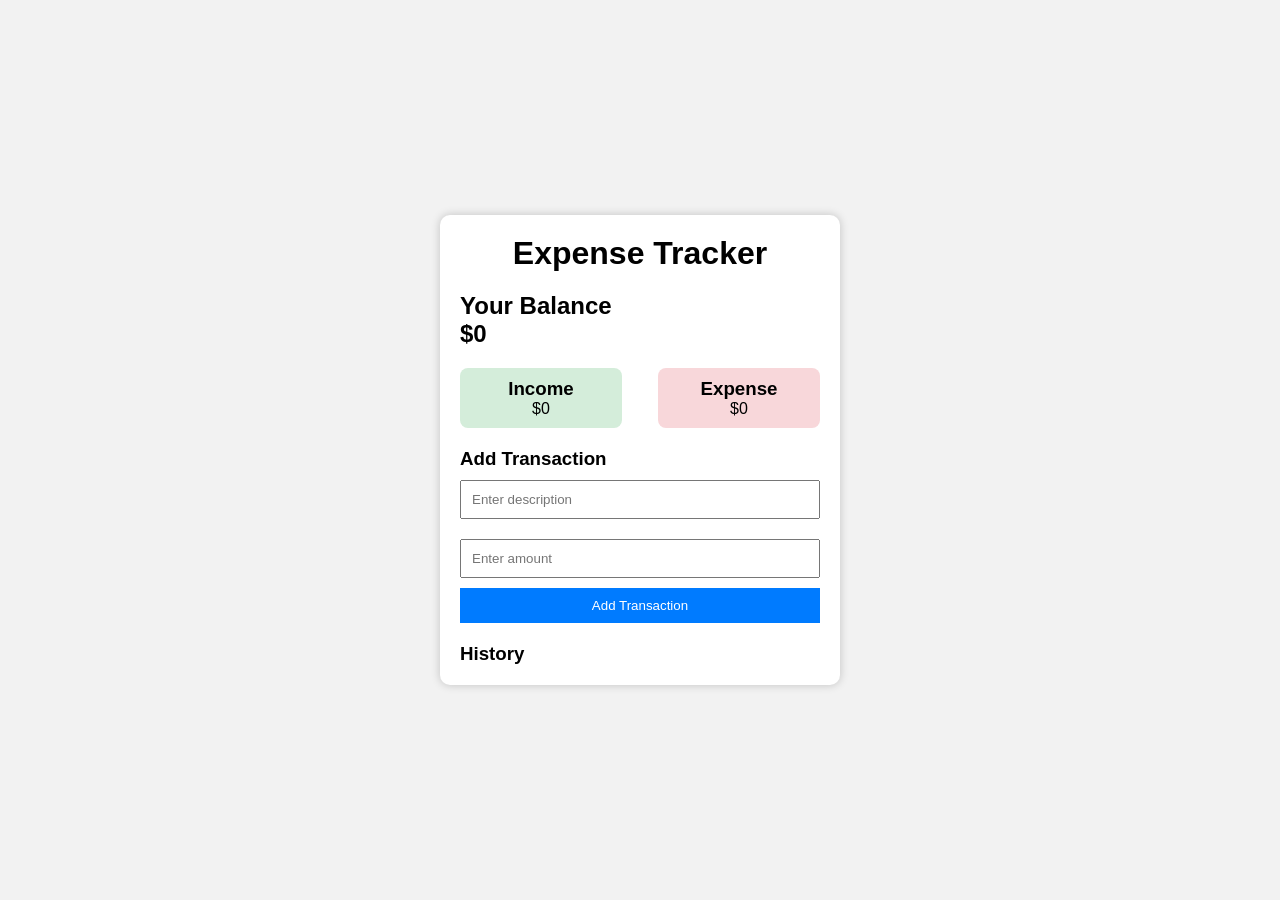
<file: index.html>
<!DOCTYPE html>
<html lang="en">
<head>
    <meta charset="UTF-8">
    <meta name="viewport" content="width=device-width, initial-scale=1.0">
    <title>Expense Tracker</title>
    <link rel="stylesheet" href="style.css">
</head>
<body>

<div class="container">

<h1>Expense Tracker</h1>

<h2>Your Balance</h2>
<h2 id="balance">$0</h2>

<div class="summary">
    <div>
        <h3>Income</h3>
        <p id="income">$0</p>
    </div>

    <div>
        <h3>Expense</h3>
        <p id="expense">$0</p>
    </div>
</div>

<h3>Add Transaction</h3>

<input type="text" id="descr" placeholder="Enter description">

<input type="number" id="amount" placeholder="Enter amount">

<button id="trans">Add Transaction</button>

<h3>History</h3>

<ul id="history"></ul>

</div>

<script src="script.js"></script>

</body>
</html>
</file>
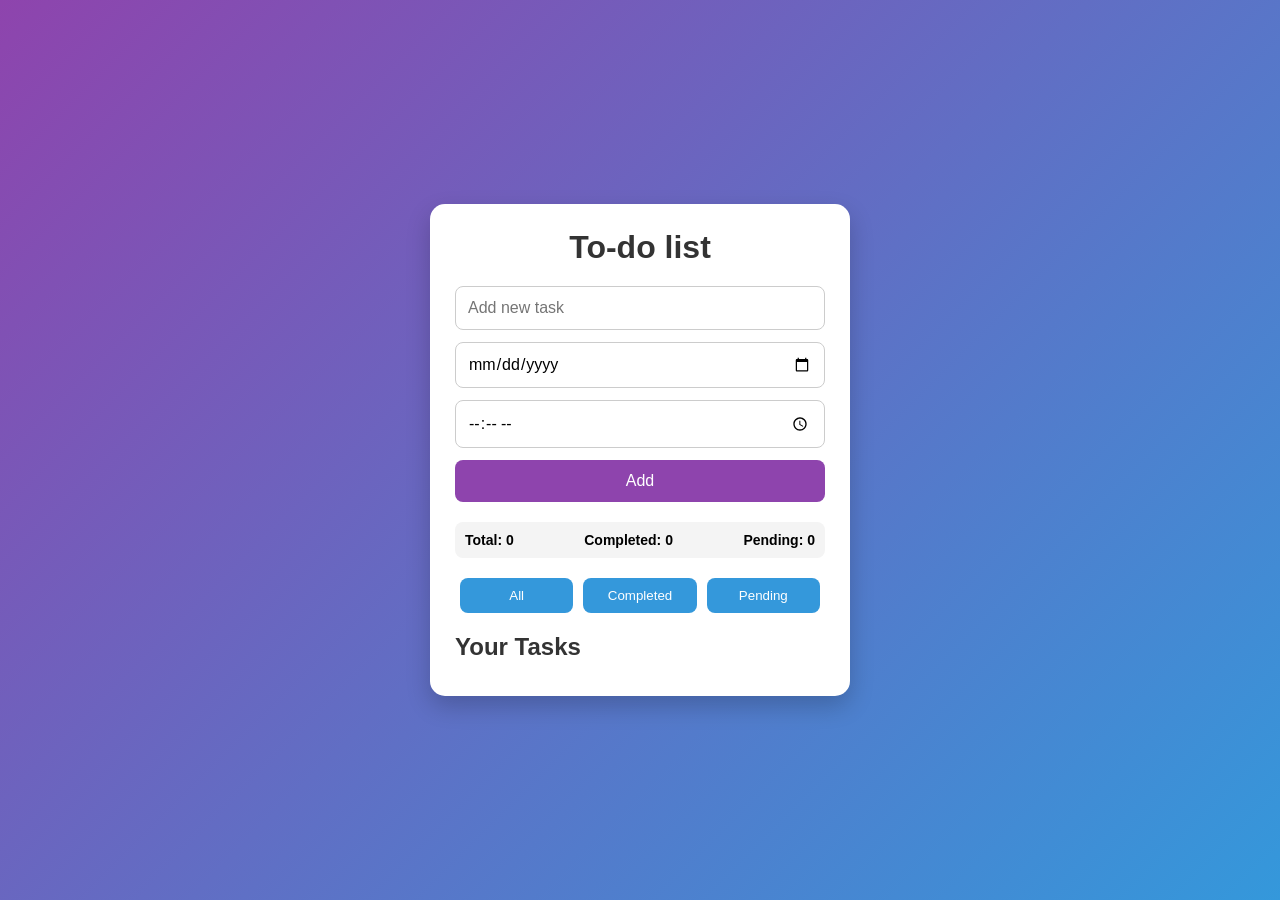
<file: todo.html>
<!DOCTYPE html>
<html lang="en">
<head>
    <meta charset="UTF-8">
    <meta name="viewport" content="width=device-width, initial-scale=1.0">
    <title>To-do list</title>
    <link rel="stylesheet" href="todo.css">
</head>
<body>
    <div class="container">
        <h1>To-do list</h1>
        <div class="input-container">
    <input type="text" id="taskinput" placeholder="Add new task">
    <input type="date" id="dateinput">
    <input type="time" id="timeinput">
    <button id="addtask">Add</button>
</div>
<p id="message"></p>
<div class="stats">
    <p>Total: <span id="total">0</span></p>
    <p>Completed: <span id="completed">0</span></p>
    <p>Pending: <span id="pending">0</span></p>
</div>
<div class="filters">
    <button id="allBtn">All</button>
    <button id="completedBtn">Completed</button>
    <button id="pendingBtn">Pending</button>
</div>
<h2>Your Tasks</h2>

        <ul id="tasklist">
            
        </ul>
    </div>
    
</body>
<script src="todo.js"></script>
</html>
</file>
<file: style.css>
*{
    margin:0;
    padding:0;
    box-sizing:border-box;
    font-family:Arial, Helvetica, sans-serif;
}

body{
    background:#f2f2f2;
    display:flex;
    justify-content:center;
    align-items:center;
    height:100vh;
}

.container{
    width:400px;
    background:white;
    padding:20px;
    border-radius:10px;
    box-shadow:0 0 10px rgba(0,0,0,.2);
}

h1{
    text-align:center;
    margin-bottom:20px;
}

.summary{
    display:flex;
    justify-content:space-between;
    margin:20px 0;
}

.summary div{
    width:45%;
    text-align:center;
    padding:10px;
    border-radius:8px;
}

.summary div:first-child{
    background:#d4edda;
}

.summary div:last-child{
    background:#f8d7da;
}

input{
    width:100%;
    padding:10px;
    margin:10px 0;
}

button{
    width:100%;
    padding:10px;
    border:none;
    background:#007bff;
    color:white;
    cursor:pointer;
    margin-bottom:20px;
}

button:hover{
    background:#0056b3;
}

ul{
    list-style:none;
}

li{
    display:flex;
    justify-content:space-between;
    align-items:center;
    padding:10px;
    margin:10px 0;
    background:#eee;
}

.delete-btn{
    background:red;
    color:white;
    border:none;
    padding:5px 10px;
    cursor:pointer;
}
</file>
<file: todo.css>
* {
    margin: 0;
    padding: 0;
    box-sizing: border-box;
    font-family: Arial, Helvetica, sans-serif;
}

body {
    background: linear-gradient(135deg, #8e44ad, #3498db);
    min-height: 100vh;
    display: flex;
    justify-content: center;
    align-items: center;
}

.container {
    width: 420px;
    background: #ffffff;
    padding: 25px;
    border-radius: 15px;
    box-shadow: 0 10px 25px rgba(0,0,0,0.2);
}

h1 {
    text-align: center;
    color: #333;
    margin-bottom: 20px;
}

.input-container {
    display: flex;
    flex-direction: column;
    gap: 12px;
}

.input-container input {
    padding: 12px;
    border: 1px solid #ccc;
    border-radius: 8px;
    font-size: 16px;
    outline: none;
}

.input-container input:focus {
    border-color: #8e44ad;
}

#addtask {
    padding: 12px;
    border: none;
    border-radius: 8px;
    background: #8e44ad;
    color: white;
    font-size: 16px;
    cursor: pointer;
    transition: 0.3s;
}

#addtask:hover {
    background: #6c3483;
}

#message {
    margin: 15px 0;
    text-align: center;
    font-weight: bold;
}

.stats {
    display: flex;
    justify-content: space-between;
    margin: 20px 0;
    background: #f4f4f4;
    padding: 10px;
    border-radius: 8px;
}

.stats p {
    font-size: 14px;
    font-weight: bold;
}

.filters {
    display: flex;
    justify-content: space-between;
    margin-bottom: 20px;
}

.filters button {
    flex: 1;
    margin: 0 5px;
    padding: 10px;
    border: none;
    border-radius: 8px;
    background: #3498db;
    color: white;
    cursor: pointer;
    transition: 0.3s;
}

.filters button:hover {
    background: #2980b9;
}

h2 {
    margin-bottom: 10px;
    color: #333;
}

#tasklist {
    list-style: none;
}

#tasklist li {
    background: #f8f8f8;
    padding: 15px;
    margin-bottom: 12px;
    border-left: 5px solid #8e44ad;
    border-radius: 8px;
    line-height: 1.6;
    box-shadow: 0 3px 8px rgba(0,0,0,0.1);
    word-wrap: break-word;
}

#tasklist li strong {
    color: #222;
    font-size: 17px;
}

@media (max-width: 500px) {
    .container {
        width: 90%;
    }

    .stats {
        flex-direction: column;
        gap: 8px;
        text-align: center;
    }

    .filters {
        flex-direction: column;
        gap: 10px;
    }

    .filters button {
        margin: 0;
    }
}

#tasklist li{
    display:flex;
    justify-content:space-between;
    align-items:center;
    gap:10px;
}

.task-info{
    flex:1;
}

.check{
    width:20px;
    height:20px;
}

.edit{
    background:#3498db;
    color:white;
    border:none;
    padding:8px 12px;
    border-radius:6px;
    cursor:pointer;
}

.delete{
    background:#e74c3c;
    color:white;
    border:none;
    padding:8px 12px;
    border-radius:6px;
    cursor:pointer;
}

.edit:hover{
    background:#2980b9;
}

.delete:hover{
    background:#c0392b;
}
</file>
